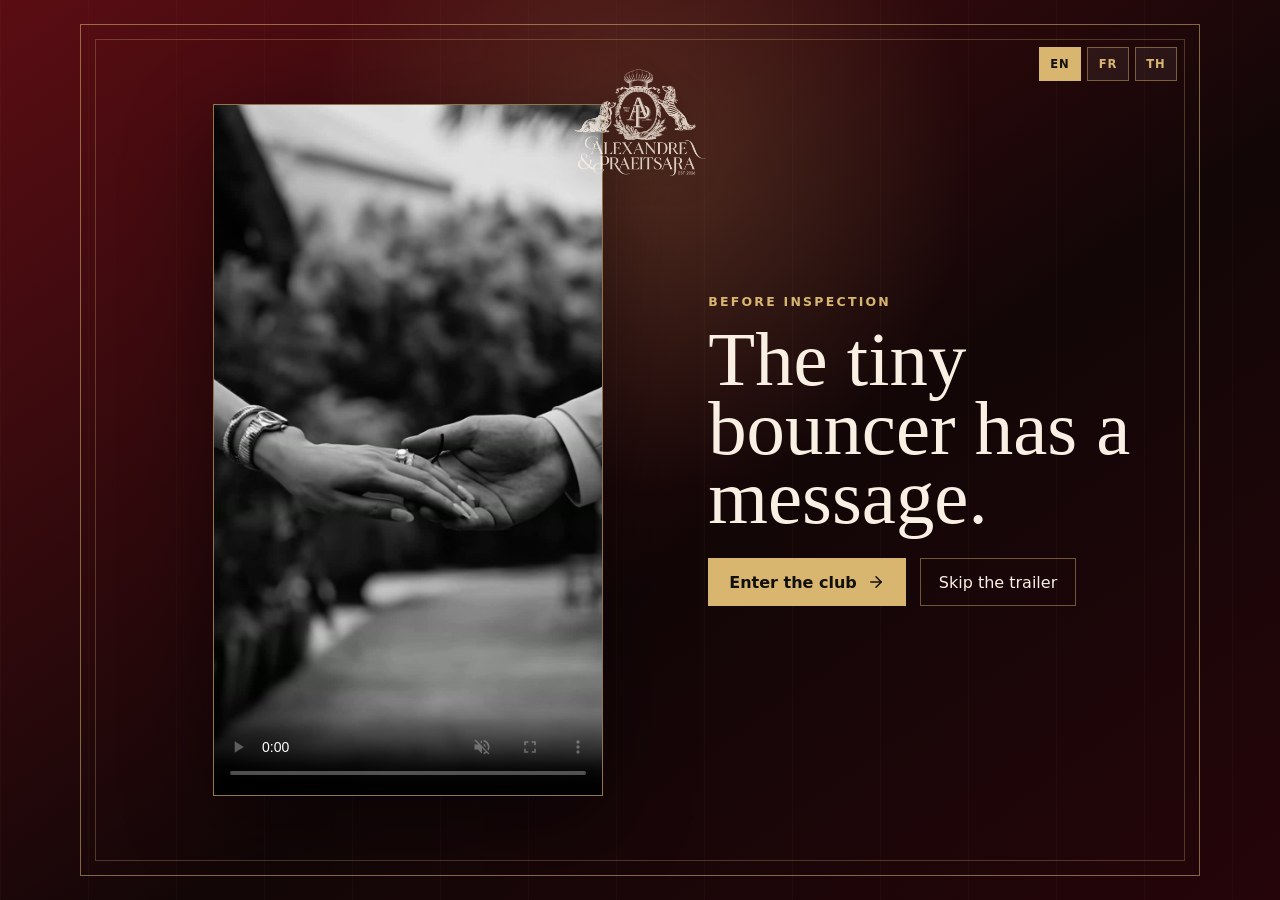
<file: index.html>
<!doctype html>
<html lang="en">
  <head>
    <meta charset="UTF-8" />
    <meta name="viewport" content="width=device-width, initial-scale=1.0" />
    <meta name="description" content="Alex and Praewa wedding RSVP" />
    <link rel="icon" type="image/png" href="/assets/origami-cursor-normal-4JZZmS4k.png" />
    <title>AlexPraewaNoRefund</title>
    <script type="module" crossorigin src="/assets/index-CY7utoil.js"></script>
    <link rel="stylesheet" crossorigin href="/assets/index-CimdIxFp.css">
  </head>
  <body>
    <div id="root"></div>
  </body>
</html>
</file>
<file: assets/index-CimdIxFp.css>
:root{--wine:#35090d;--wine-dark:#120607;--red:#8f1319;--gold:#d8b66f;--cream:#f9efe3;--paper:#f6eee6;--ink:#12100f;--muted:#ead8c4;--shadow:0 24px 80px #0000006b;--cursor-dog:url(/assets/origami-cursor-normal-4JZZmS4k.png) 5 19, auto;--cursor-dog-active:url([data-uri]) 5 19, auto;--cursor-dog-pointer:url(/assets/origami-cursor-normal-4JZZmS4k.png) 5 19, pointer;--cursor-dog-pointer-active:url([data-uri]) 5 19, pointer}*{box-sizing:border-box;cursor:var(--cursor-dog)}html{background:var(--wine-dark);color:var(--cream);cursor:var(--cursor-dog);font-family:Inter,ui-sans-serif,system-ui,-apple-system,BlinkMacSystemFont,Segoe UI,sans-serif}body{cursor:var(--cursor-dog);min-width:320px;margin:0}body *,body :before,body :after{cursor:var(--cursor-dog)}button,input,input[type=range]{cursor:var(--cursor-dog);font:inherit}a{color:inherit;cursor:var(--cursor-dog-pointer)}html:active,body:active,body:active *,button:active,a:active,input:active,input[type=range]:active{cursor:var(--cursor-dog-active)}button,a,[role=button],.primary-button,.secondary-button,.choice-button,.language-switcher button,.guest-slider{cursor:var(--cursor-dog-pointer)}button:active,a:active,[role=button]:active,.primary-button:active,.secondary-button:active,.choice-button:active,.language-switcher button:active,.guest-slider:active{cursor:var(--cursor-dog-pointer-active)}.page-shell{background:repeating-linear-gradient(90deg, #d8b66f09 0 1px, transparent 1px 88px), linear-gradient(145deg, #5a0d13 0%, var(--wine-dark) 58%, #250509 100%);min-height:100vh;padding:24px}.intro-shell{background:radial-gradient(circle at 50% 18%, #d8b66f33, transparent 34%), repeating-linear-gradient(90deg, #d8b66f09 0 1px, transparent 1px 88px), linear-gradient(145deg, #5a0d13 0%, var(--wine-dark) 58%, #250509 100%);place-items:center;min-height:100vh;padding:24px;display:grid}.hero,.rsvp-layout,.confirmation-panel{width:min(1120px,100%);margin:0 auto}.intro-panel{border:1px solid #d8b66f8c;grid-template-columns:minmax(280px,.72fr) minmax(300px,.58fr);align-items:center;gap:clamp(18px,3vw,32px);width:min(1120px,100%);min-height:calc(100vh - 48px);padding:clamp(24px,4.8vw,58px);display:grid;position:relative;overflow:hidden}.intro-panel:before{content:"";pointer-events:none;border:1px solid #d8b66f47;position:absolute;inset:14px}.intro-panel .brand-logo{z-index:2;width:clamp(110px,12vw,152px);margin:0;position:absolute;top:clamp(14px,2.8vw,34px);left:50%;transform:translate(-50%)}.intro-video-frame{box-shadow:var(--shadow);z-index:1;background:#170506;border:1px solid #d8b66fa3;place-self:center;width:min(390px,100%);max-height:min(78vh,760px);position:relative;overflow:hidden}.intro-video-frame:before{content:"";padding-top:177.78%;display:block}.intro-video-frame video{object-fit:cover;width:100%;height:100%;display:block;position:absolute;inset:0}.intro-copy{z-index:1;position:relative}.intro-copy h1{margin:0 0 26px;font-size:clamp(2.8rem,6vw,5.9rem);line-height:.9}.intro-actions{flex-wrap:wrap;align-items:center;gap:14px;display:flex}.hero{border:1px solid #d8b66f8c;grid-template-columns:minmax(0,.95fr) minmax(360px,.85fr);align-items:center;gap:42px;min-height:calc(100vh - 48px);padding:clamp(28px,5vw,72px);display:grid;position:relative;overflow:hidden}.hero:before,.rsvp-layout:before,.confirmation-panel:before{content:"";pointer-events:none;border:1px solid #d8b66f47;position:absolute;inset:14px}.hero-copy{z-index:1;position:relative}.brand-logo{justify-content:center;align-items:center;width:clamp(142px,15vw,190px);margin:0 0 18px;display:flex}.hero-copy .brand-logo{margin-left:auto;margin-right:auto}.brand-logo img{object-fit:contain;opacity:.9;filter:drop-shadow(0 8px 18px #0000006b);width:100%;height:auto;display:block}.language-switcher{z-index:5;gap:6px;display:inline-flex;position:absolute;top:22px;right:22px}.language-switcher button{color:var(--gold);letter-spacing:.08em;background:#f9efe30f;border:1px solid #d8b66f75;min-width:42px;height:34px;font-size:.72rem;font-weight:900}.language-switcher button.selected{background:var(--gold);color:var(--ink)}.eyebrow{color:var(--gold);letter-spacing:.18em;text-transform:uppercase;margin:0 0 16px;font-size:.78rem;font-weight:700}h1,h2{letter-spacing:0;font-family:Georgia,Times New Roman,serif;font-weight:500}.hero h1{max-width:620px;margin:0;font-size:clamp(3.3rem,7vw,6.2rem);line-height:.9}.hero-text,.question-subtitle,.confirmation-panel p{color:var(--muted);font-size:1rem;line-height:1.65}.hero-text{max-width:600px;margin:24px 0 32px}.hero-actions,.navigation-row{flex-wrap:wrap;align-items:center;gap:14px;display:flex}.primary-button,.secondary-button,.choice-button{border-radius:0;justify-content:center;align-items:center;gap:10px;min-height:48px;text-decoration:none;display:inline-flex}.primary-button{border:1px solid var(--gold);background:var(--gold);color:var(--ink);cursor:var(--cursor-dog-pointer);padding:0 20px;font-weight:800}.primary-button:disabled,.secondary-button:disabled{cursor:not-allowed;opacity:.45}.secondary-button{color:var(--cream);cursor:var(--cursor-dog-pointer);background:0 0;border:1px solid #d8b66f75;padding:0 18px}.hero-info-grid{grid-template-columns:96px minmax(0,1fr);align-items:stretch;gap:16px;max-width:620px;margin-top:28px;display:grid}.venue-card{border-left:2px solid var(--gold);max-width:520px;padding-left:18px}.venue-card span,.event-detail-kicker{color:var(--gold);letter-spacing:.16em;text-transform:uppercase;margin-bottom:6px;font-size:.72rem;font-weight:800;display:block}.venue-card strong{font-family:Georgia,Times New Roman,serif;font-size:1.45rem;font-weight:500;display:block}.venue-card p{color:var(--muted);margin:7px 0;line-height:1.5}.venue-card a,.event-detail-card a{color:var(--gold);align-items:center;gap:6px;font-weight:700;text-decoration:none;display:inline-flex}.hero-card{align-content:center;justify-items:end;min-height:590px;display:grid;position:relative}.invitation-ticket{border:8px solid var(--red);color:var(--ink);min-height:330px;box-shadow:var(--shadow);background:linear-gradient(90deg,#0000 0 12px,#d8b66f73 12px 13px,#0000 13px 26px),linear-gradient(135deg,#fff9ef 0%,#f2e0cc 100%);width:min(440px,100%);padding:24px;position:relative;transform:rotate(2deg)}.invitation-ticket:before{content:"";pointer-events:none;border:1px solid #8f131957;position:absolute;inset:14px}.ticket-cut{background:var(--wine-dark);z-index:2;border-radius:50%;width:30px;height:30px;position:absolute}.ticket-cut.top-left{top:-19px;left:-19px}.ticket-cut.top-right{top:-19px;right:-19px}.ticket-cut.bottom-left{bottom:-19px;left:-19px}.ticket-cut.bottom-right{bottom:-19px;right:-19px}.ticket-topline,.ticket-label,.ticket-footer{letter-spacing:.17em;text-transform:uppercase;margin:0;font-size:.72rem;font-weight:800}.ticket-topline,.ticket-label{color:var(--red)}.ticket-main{z-index:1;grid-template-columns:minmax(0,1fr) 116px;align-items:center;gap:20px;margin:26px 0;display:grid;position:relative}.ticket-main h2{color:var(--wine-dark);margin:10px 0 18px;font-size:clamp(2.2rem,4.2vw,4.6rem);line-height:.9}.ticket-main p{margin:7px 0}.ticket-seal{aspect-ratio:1;border:1px solid #8f131966;border-radius:50%;place-items:center;width:116px;display:grid;position:relative;overflow:hidden}.ticket-seal img{object-fit:cover;filter:sepia(.45)contrast(1.08);opacity:.18;width:150%;height:150%}.ticket-seal span{color:var(--red);font-family:Georgia,Times New Roman,serif;font-size:2.2rem;font-weight:700;position:absolute}.ticket-footer{color:var(--wine);z-index:1;border-top:1px dashed #8f131961;justify-content:space-between;gap:14px;padding-top:16px;display:flex;position:relative}.dog-illustration-card{color:var(--gold);width:min(250px,54%);box-shadow:var(--shadow);z-index:3;background:#170506;border:1px solid #d8b66fb3;justify-self:start;margin:18px 0 0 18px;padding:10px 10px 12px;position:relative;transform:rotate(-5deg)}.dog-illustration-card img{aspect-ratio:2/3;object-fit:cover;width:100%;display:block}.dog-illustration-card figcaption{letter-spacing:.16em;text-align:center;text-transform:uppercase;margin-top:9px;font-size:.72rem;font-weight:800}.hero-dog-quote{color:var(--cream);z-index:1;border-top:1px solid #d8b66f57;grid-column:1/-1;justify-content:space-between;align-self:end;align-items:center;gap:18px;margin:6px 0 0;padding-top:18px;display:flex;position:relative}.hero-dog-quote p{color:var(--muted);margin:0;font-family:Georgia,Times New Roman,serif;font-size:clamp(1.08rem,1.7vw,1.42rem);line-height:1.25}.hero-dog-quote cite{color:var(--gold);letter-spacing:.16em;text-transform:uppercase;flex:none;font-size:.74rem;font-style:normal;font-weight:900}.rsvp-layout{grid-template-columns:minmax(260px,.46fr) minmax(0,.74fr);gap:24px;min-height:calc(100vh - 48px);display:grid;position:relative}.inspector-panel,.question-panel,.confirmation-panel{box-shadow:var(--shadow);background:#120607c7;border:1px solid #d8b66f85}.inspector-panel{align-self:stretch;padding:22px}.inspector-panel .brand-logo{width:99px;margin:0 auto 16px}.confirmation-panel .brand-logo,.windows-error-window .brand-logo{width:172px;margin-bottom:24px}.confirmation-panel .brand-logo{margin-left:auto;margin-right:auto}.windows-error-window .brand-logo{margin:18px 18px 0}.inspector-panel>img{aspect-ratio:2/3;object-fit:cover;border:1px solid #d8b66f73;width:100%;margin-bottom:18px}.inspector-panel h2{margin:0 0 24px;font-size:clamp(1.8rem,4vw,3.2rem);line-height:.95}.progress-track{border:1px solid #d8b66f73;height:9px;padding:2px}.progress-track span{background:var(--gold);height:100%;transition:width .18s;display:block}.step-count{color:var(--muted);font-size:.86rem}.question-panel{flex-direction:column;justify-content:center;align-self:stretch;padding:clamp(26px,6vw,66px);display:flex}.question-panel h1{max-width:820px;margin:0;font-size:clamp(2.1rem,5.6vw,5.2rem);line-height:.96}.question-subtitle{margin:18px 0 0}.nickname-note{color:var(--cream);text-underline-offset:4px;margin-top:10px;font-style:italic;font-weight:900;text-decoration:underline;text-decoration-thickness:2px;display:block}.choice-grid{grid-template-columns:repeat(2,minmax(0,1fr));gap:12px;margin:32px 0;display:grid}.choice-button{color:var(--cream);cursor:var(--cursor-dog-pointer);text-align:center;background:#f9efe30f;border:1px solid #d8b66f6b;min-height:72px;padding:14px}.event-detail-card{background:#f9efe30e;border:1px solid #d8b66f6b;grid-template-columns:112px minmax(0,1fr);align-items:center;gap:18px;margin:26px 0 0;padding:18px;display:grid}.event-detail-card.compact{margin-top:22px}.event-detail-card h2{margin:0 0 8px;font-size:clamp(1.45rem,3vw,2.25rem);line-height:1}.event-detail-card p{color:var(--muted);margin:0 0 8px;line-height:1.5}.calendar-badge{background:var(--paper);border:4px solid var(--red);color:var(--ink);text-align:center;place-items:center;gap:2px;min-height:118px;text-decoration:none;display:grid}.calendar-badge b,.calendar-badge span,.calendar-badge em{letter-spacing:.14em;font-size:.72rem;font-style:normal;font-weight:900}.calendar-badge b{color:var(--red)}.calendar-badge strong{color:var(--red);font-family:Georgia,Times New Roman,serif;font-size:3.6rem;line-height:.9}.calendar-badge small{color:var(--red);letter-spacing:.1em;text-transform:uppercase;max-width:82px;font-size:.58rem;font-weight:900;line-height:1.15;display:block}.time-badge strong{font-size:3.2rem}.hero-calendar{min-height:112px}.hero-calendar strong,.travel-badge strong{font-size:3rem}.choice-button.selected{background:var(--paper);border-color:var(--gold);color:var(--ink)}.guest-group{margin:32px 0}.text-input{width:100%;min-height:56px;color:var(--ink);background:#f9efe3f5;border:1px solid #d8b66f8c;margin:32px 0;padding:0 16px}.guest-input{margin:12px 0 0}.child-slider-row{border-top:1px solid #d8b66f3d;margin-top:22px;padding-top:18px}.child-age-grid{grid-template-columns:repeat(2,minmax(0,1fr));gap:12px;display:grid}.child-age-input{margin-top:0}.guest-slider-row{color:var(--cream);justify-content:space-between;align-items:baseline;gap:18px;display:flex}.guest-slider-row label{color:var(--gold);letter-spacing:.16em;text-transform:uppercase;font-size:.78rem;font-weight:800}.guest-slider-row strong{color:var(--gold);font-family:Georgia,Times New Roman,serif;font-size:3rem;line-height:1}.guest-slider{accent-color:var(--gold);width:100%;margin:20px 0 10px;display:block}.guest-helper{color:var(--muted);margin:0 0 14px;line-height:1.5}.text-input:focus{outline:3px solid #d8b66f52}.error-box{color:#ffe1e1;border:1px solid #ffb4b4;margin:8px 0 20px;padding:14px}.error-box p{margin:0 0 8px}.error-box a{color:#ffd18b;align-items:center;gap:6px;display:inline-flex}.confirmation-panel{text-align:center;flex-direction:column;justify-content:center;align-items:center;min-height:calc(100vh - 48px);padding:clamp(26px,6vw,72px);display:flex;position:relative;overflow:hidden}.bite-error-panel{border:1px solid #d8b66f8c;grid-template-columns:minmax(0,.94fr) minmax(300px,.56fr);align-items:center;gap:34px;width:min(1120px,100%);min-height:calc(100vh - 48px);margin:0 auto;padding:clamp(26px,6vw,72px);display:grid;position:relative;overflow:hidden}.bite-error-panel:before{content:"ERROR";color:#d8b66f14;font-family:Georgia,Times New Roman,serif;font-size:clamp(12rem,26vw,24rem);line-height:.8;position:absolute;top:4vh;right:2vw}.bite-error-panel>img{box-shadow:var(--shadow);object-fit:cover;z-index:1;border:1px solid #d8b66fb3;width:100%;max-height:560px;position:relative}.windows-error-window{background:var(--paper);border:2px solid var(--gold);box-shadow:var(--shadow);color:var(--ink);z-index:1;position:relative}.windows-error-titlebar{background:var(--red);color:var(--cream);letter-spacing:.08em;text-transform:uppercase;justify-content:space-between;align-items:center;padding:10px 12px;font-weight:900;display:flex}.windows-error-titlebar button{background:var(--paper);border:1px solid var(--ink);color:var(--ink);cursor:var(--cursor-dog-pointer);width:30px;height:26px;font-weight:900;line-height:1}.windows-error-body{grid-template-columns:62px minmax(0,1fr);gap:22px;padding:clamp(20px,4vw,34px);display:grid}.windows-error-icon{background:var(--gold);border:2px solid var(--ink);color:var(--red);border-radius:50%;justify-content:center;align-items:center;height:62px;font-family:Georgia,Times New Roman,serif;font-size:3rem;font-weight:900;display:flex}.bite-error-copy h1{color:var(--wine-dark);margin:0;font-size:clamp(2.6rem,6.6vw,5.8rem);line-height:.9}.bite-error-copy p:not(.eyebrow){color:#3a1a16;white-space:pre-line;margin:20px 0 0;line-height:1.55}.windows-error-actions{border-top:1px solid #12060733;flex-wrap:wrap;justify-content:flex-end;gap:12px;padding:16px;display:flex}.windows-error-actions .secondary-button{color:var(--ink)}.confirmation-panel h1{margin:0;font-size:clamp(3rem,8vw,7rem);line-height:.88}.confirmation-dog{width:min(420px,72vw);box-shadow:var(--shadow);border:1px solid #d8b66fb3;margin:0 auto 28px;display:block}.spin{animation:.9s linear infinite spin}@keyframes spin{to{transform:rotate(360deg)}}@media (width<=860px){.page-shell,.intro-shell{padding:14px}.hero,.rsvp-layout,.bite-error-panel,.intro-panel{grid-template-columns:1fr;min-height:auto}.intro-panel{padding:124px 18px 28px}.intro-panel .brand-logo{width:104px;top:42px;left:50%}.intro-video-frame{width:min(340px,100%);max-height:62vh}.intro-copy h1{font-size:3.3rem}.hero{padding:72px 18px 28px}.hero-card{min-height:auto}.invitation-ticket{transform:none}.dog-illustration-card{width:min(230px,74%);margin:16px auto 0}.rsvp-layout{gap:14px}.inspector-panel>img{aspect-ratio:2/3;object-position:center center;max-height:460px}.choice-grid,.event-detail-card,.hero-info-grid{grid-template-columns:1fr}.calendar-badge{width:118px}.save-date-link{width:138px}.hero-dog-quote{flex-direction:column;align-items:flex-start}.language-switcher{top:18px;left:auto;right:18px}.brand-logo{width:132px}}@media (width<=520px){.hero{padding-top:72px}.hero h1{font-size:3.4rem}.hero-card{margin-top:12px}.invitation-ticket{border-width:6px;padding:18px}.ticket-main{grid-template-columns:1fr}.ticket-seal{width:82px}.ticket-footer{flex-direction:column;align-items:flex-start}.primary-button,.secondary-button{width:100%}.child-age-grid{grid-template-columns:1fr}.brand-logo{width:118px}.inspector-panel .brand-logo{width:82px;margin-bottom:14px}}
</file>
